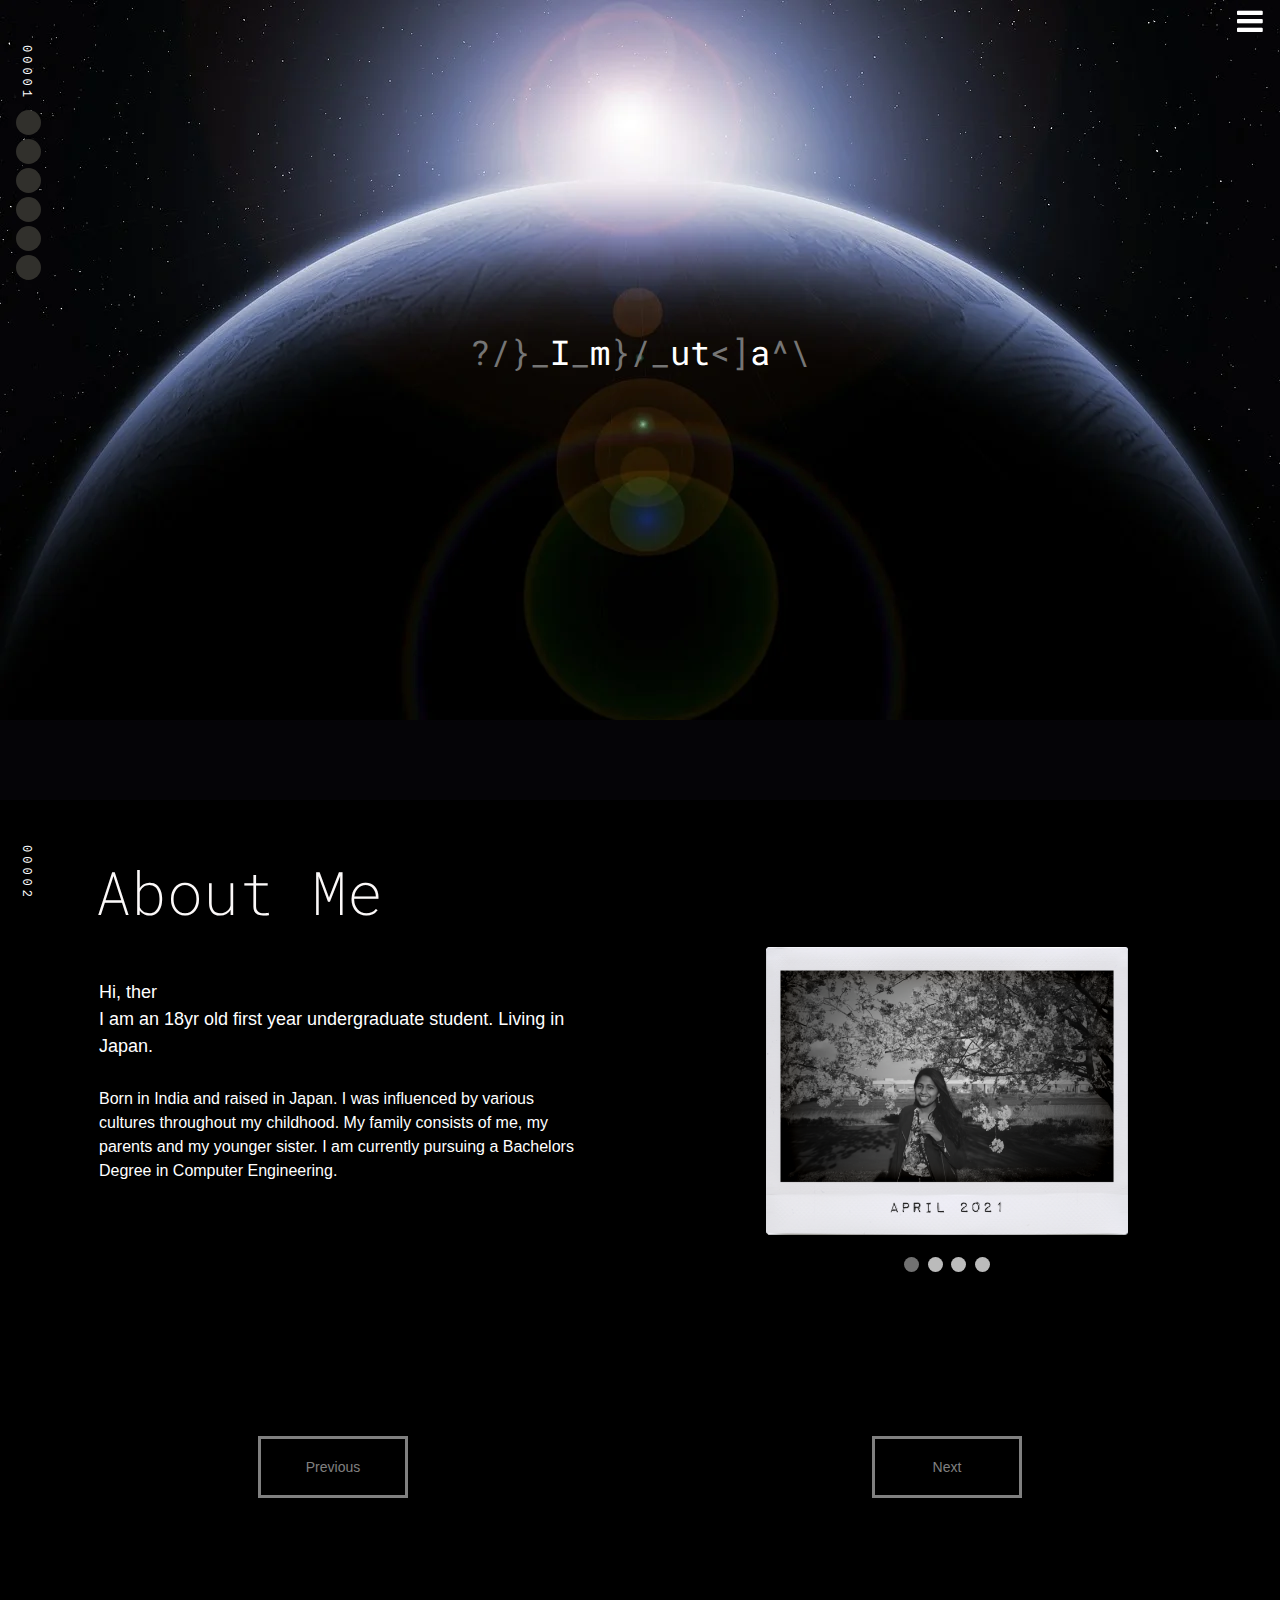
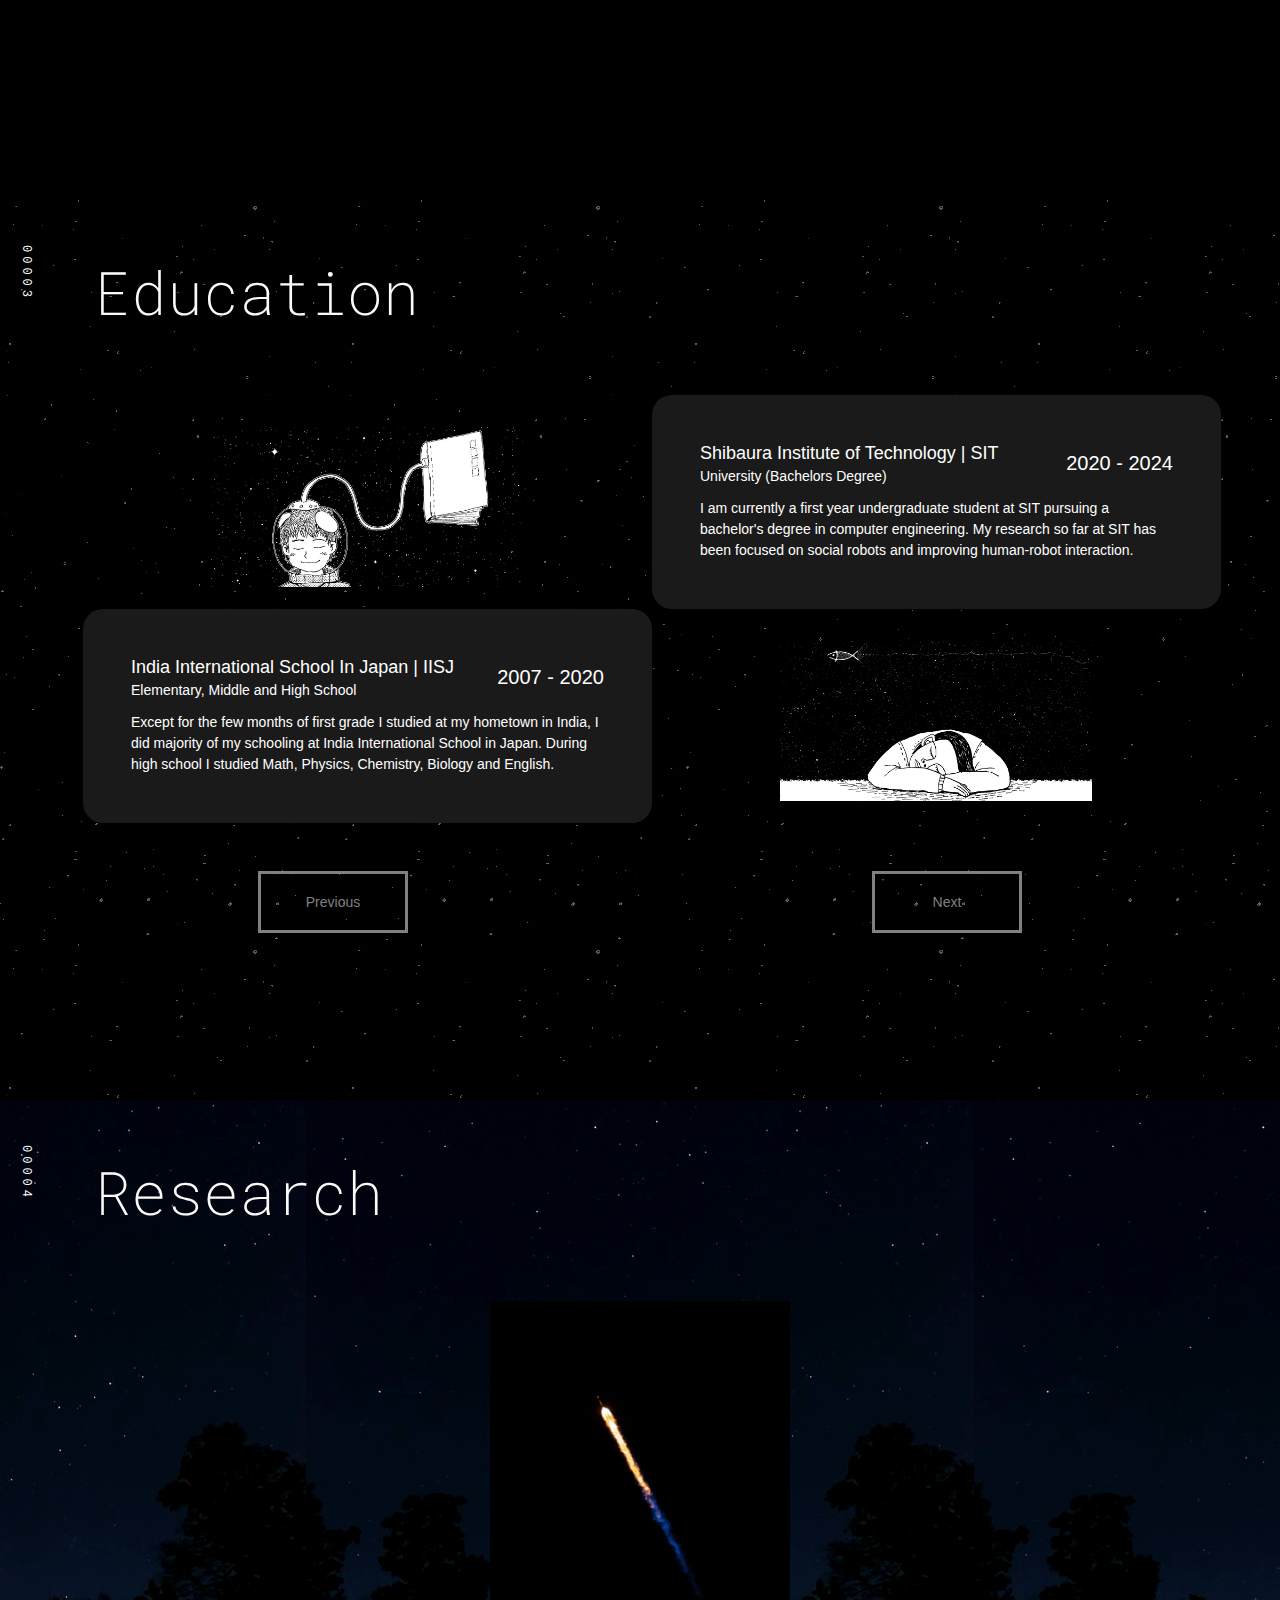
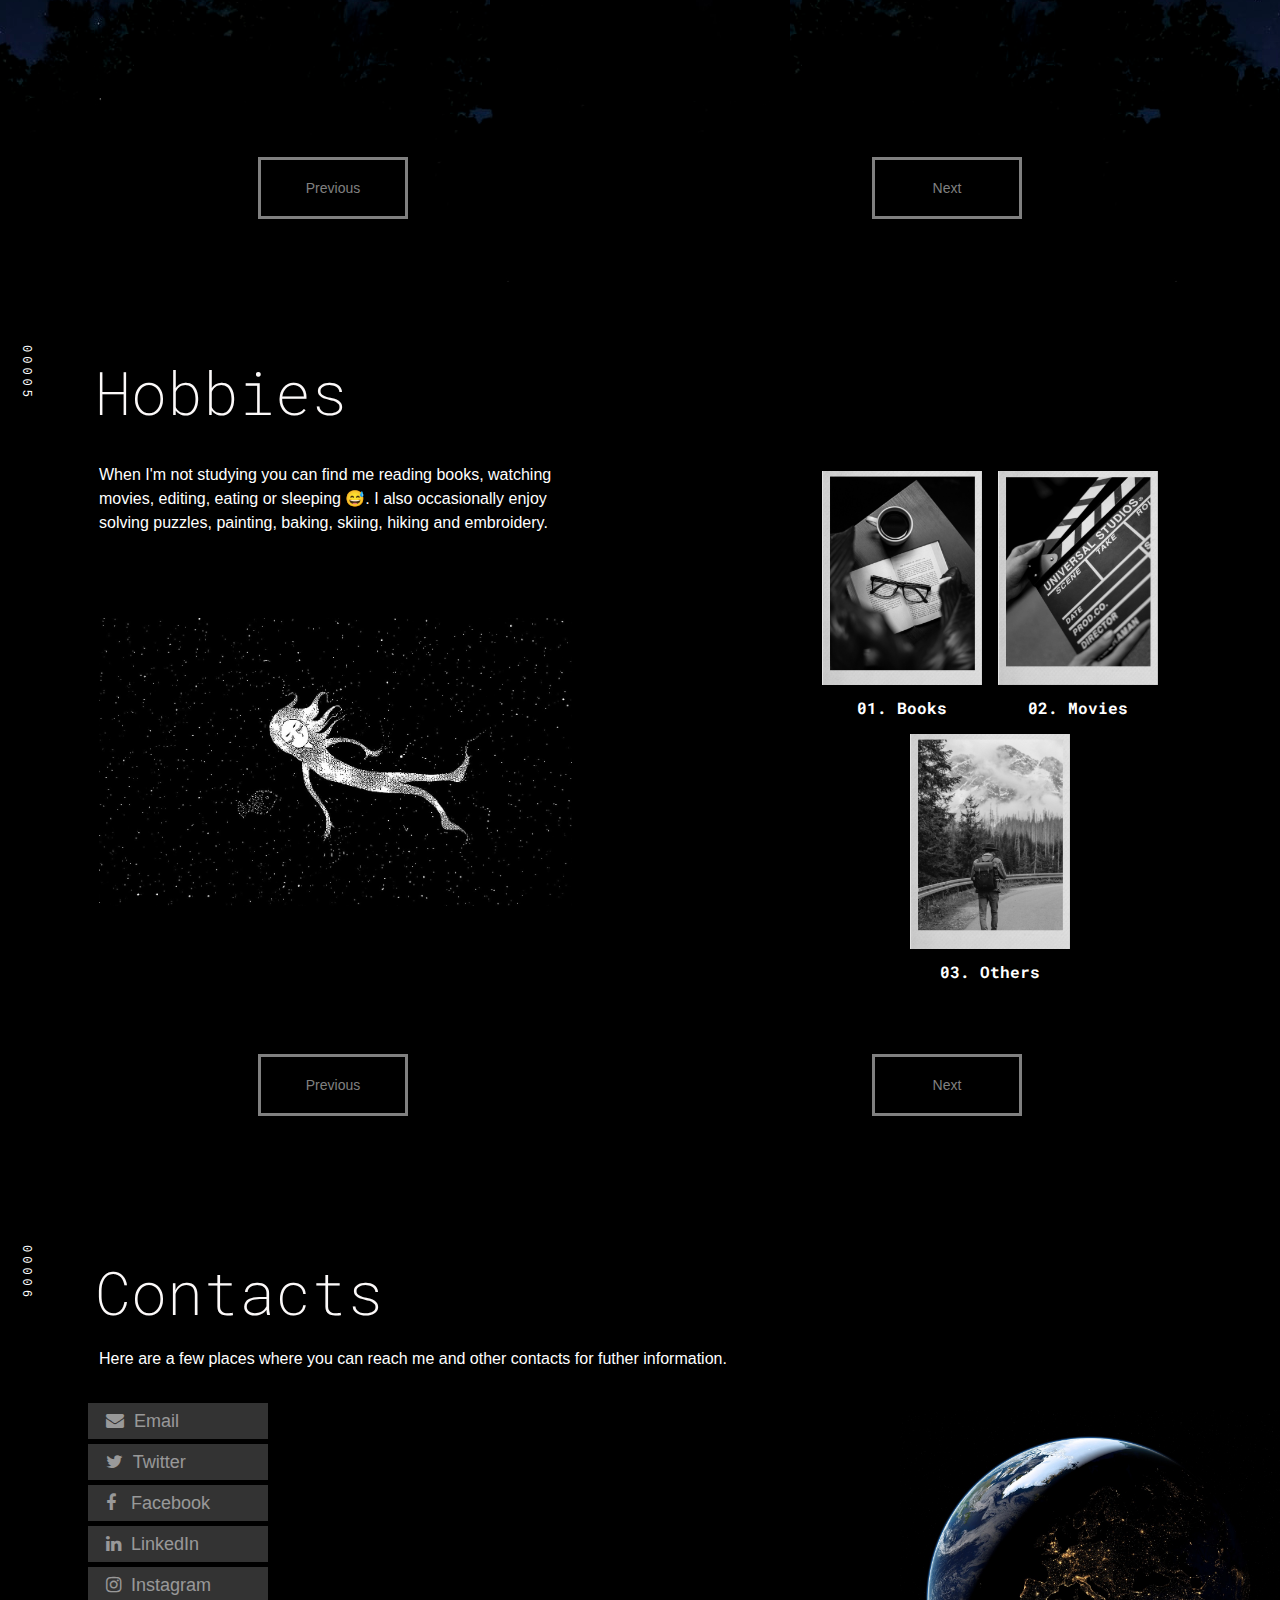
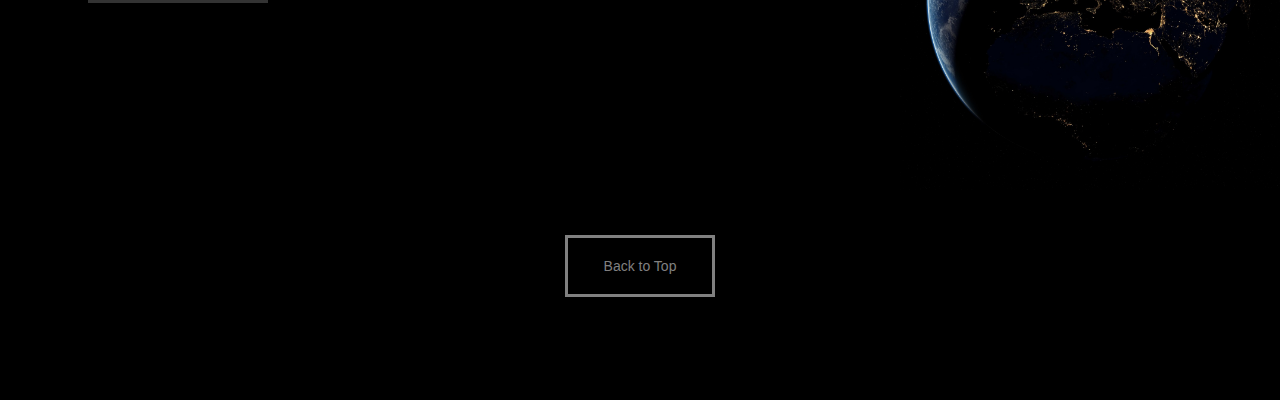
<file: index.html>
<!doctype html>
<html>
<head>
<meta charset="UTF-8">
<title>About Me - Kiruthika </title>
<meta name="viewport" content="width=device-width, initial-scale=0.5">
<link href="http://fonts.googleapis.com/css?family=Open+Sans:400,300,300italic,400italic,600italic,600,700,700italic" rel="stylesheet" type="text/css">
<link href="https://fonts.googleapis.com/css?family=Josefin+Sans:400,700">
<link href="https://fonts.googleapis.com/css?family=Roboto+Mono:100" rel="stylesheet">
<link href="http://fonts.cdnfonts.com/css/sofia-pro" rel="stylesheet">
<link href="https://cdnjs.cloudflare.com/ajax/libs/font-awesome/4.7.0/css/font-awesome.min.css" rel="stylesheet">
<style>
@import url(about_new.css);
</style>
</head>

<body>

<nav class="navigation">
    <a href="#Welcome"><span class="dot"></span></a>
    <a href="#AboutMe"><span class="dot"></span></a>
    <a href="#Education"><span class="dot"></span></a>
    <a href="#Research"><span class="dot"></span></a>
    <a href="#Hobbies"><span class="dot"></span></a>
    <a href="#Contact"><span class="dot"></span></a>
</nav>

<div id="mySidenav" class="sidenav">
  <a href="javascript:void(0)" class="closebtn" onclick="closeNav()">&times;</a>
  <a href="#Welcome"> 01 Welcome</a>
  <a href="#AboutMe"> 02 About Me</a>
  <a href="#Education"> 03 Education</a>
  <a href="#Research"> 04 Research</a>
  <a href="#Hobbies" class="menu_hobbies"> 05 Hobbies</a>
    <ul class="list_hobbies">
      <a href="books.html" target="_blank">&nbsp 1.Books </a>
      <a href="movies.html" target="_blank">&nbsp 2.Movies </a>
      <a href="others.html" target="_blank">&nbsp 3.Others </a>
    </ul>
  <a href="#Contact"> 06 Contact</a>
</div>

<span class="nav_menu" onclick="openNav()"><i class="fa fa-bars" aria-hidden="true"></i> </span>
<!-- <span class="dark_mode_toggle" onclick="toggleDarkMode()"><i class="fa fa-moon-o" aria-hidden="true"></i></span> -->

<!-- WELCOME PAGE -->
<section class="section1" id="Welcome">
  <div class="lines">
  <div class="line"></div>
  <div class="line"></div>
  <div class="line"></div>
  <div class="line"></div>
  </div>
  <div class="text-center">
  <div class="number">00001</div>
  <div class="text title_container"> Hi, I'm Kiruthika </div>
  </div>
  <br><br>
</section>

<!-- ABOUT ME -->
<section class="section2" id="AboutMe">
<div class="number">00002</div>
<p id="name2"> About Me </p>
<div class="split_grid">
  <div class="left_container">
  <h1>Hi, there!</h1>
  <p id="text1"> I am an 18yr old first year undergraduate student. Living in Japan. <br><br> </p>
  <p id="text2"> Born in India and raised in Japan. I was influenced by various
  cultures throughout my childhood. My family consists of me, my parents and my
  younger sister. I am currently pursuing a Bachelors Degree in Computer Engineering.  </br> </p>
  </div>
  <div class="right_container">
    <!-- Slideshow container -->
      <div class="slideshow-container">
          <div class="mySlides fade">
              <img src="Images/1.PNG"class="slideshow_images" alt="Image of Me(Kiruthika)"/>
          </div>

          <div class="mySlides fade">
              <img src="Images/3.PNG" class="slideshow_images" alt="Image of me and my sister after skiing"/>
          </div>

          <div class="mySlides fade">
              <img src="Images/2.PNG" class="slideshow_images" alt="Image of me and my friend in the beach running away"/>
          </div>

          <div class="mySlides fade">
              <img src="Images/4.PNG" class="slideshow_images" alt="Image of my back facing camera looking at river">
          </div>
      </div>
      <br>
      <!-- The dots/circles -->
      <div class="text-center">
          <span class="pic_dot" onclick="currentSlide(1)"></span>
          <span class="pic_dot" onclick="currentSlide(2)"></span>
          <span class="pic_dot" onclick="currentSlide(3)"></span>
          <span class="pic_dot" onclick="currentSlide(4)"></span>
        </div>
  </div>
</div>
<div class="split_grid prev-next">
  <div class="left_container text-center center-align boxed text_anchor"><a href="#Welcome"> Previous </a></div>
  <div class = "right_container text-center center-align boxed text_anchor"><a href="#Education"> Next </a></div>
</div>
</section>

<!-- EDUCATION -->
<section class="section3" id="Education">
<div class="number">00003</div>
<p id="name2"> Education </p>
<div class="timeline">
    <div class="education_grid">
    <div class="education_1"><img class="education_image" src="Images/tired.png" alt="Image of person lying on the desk"></div>
    <div class="education_container_1">
      <div class="education_container_box">

          <div class="education_block">
            <p class="institute">India International School In Japan | IISJ </p>
            <p class="institute_role"> Elementary, Middle and High School</p>
          </div>
          <div class="education__item">
            <div class="education__time">2007 - 2020</div>
          </div>
        </div>

        <div class="details">
          Except for the few months of first grade I studied at my hometown in India,
          I did majority of my schooling at India International School in Japan.
          During high school I studied Math, Physics, Chemistry, Biology and English.
        </div>
      </div>

      <div class="education_2"><img class="education_image" src="Images/study.png" alt="Image of person and a book"></div>
      <div class="education_container_2">
        <div class="education_container_box">

          <div class="education_block">
            <p class="institute">Shibaura Institute of Technology | SIT </p>
            <p class="institute_role">University (Bachelors Degree)</p>
            </div>
          <div class="education__item">
            <div class="education__time">2020 - 2024</div>
          </div>
        </div>

        <div class="details">
          I am currently a first year undergraduate student at SIT pursuing a bachelor's
          degree in computer engineering. My research so far at SIT has been focused
          on social robots and improving human-robot interaction.
        </div>
      </div>
    </div>
  </div>
  <div class="split_grid prev-next">
    <div class="left_container text-center center-align boxed text_anchor"><a href="#AboutMe"> Previous </a></div>
    <div class = "right_container text-center center-align boxed text_anchor"><a href="#Research"> Next </a></div>
  </div>
</section>

<!-- RESEARCH -->
<section class="section4" id="Research">
<div class="number">00004</div>
<p id="name2"> Research </p>
<div class="research_card_container text_anchor">
<div class="research_card">
  <div class="imgBox">
    <img src="Images/spaceX.jpeg" alt="Image of spaceX rocket">
    <img src="Images/robot1.jpeg" alt="Image of robot">
  </div>
  <div class="details">
    <div class="content">
      <p id="text1" class="text-center">Effect of Emotion Synchronization for Robot Facial Expressions<br><br></p>
      <p id="text3"> With the recent developments in fields like Artificial Intelligence and Robotics,
         the rise of social robots is not far away. For social robots to establish better
         human interaction, they must be able to interact with people casually. In this
         research, we introduce the idea of empathy in robots by syncing our emotions with the
         robot's facial expression. </p>
         <br><br>
      <span><a href="https://www.springer.com/gp/book/9783030786410" target="_blank">Click here to read full paper</a></span>
    </div>
  </div>
</div>
</div>
<div class="split_grid prev-next">
  <div class="left_container text-center center-align boxed text_anchor"><a href="#Research"> Previous </a></div>
  <div class = "right_container text-center center-align boxed text_anchor"><a href="#Contact"> Next </a></div>
</div>
</section>

<!-- HOBBIES -->
<section class="section5" id="Hobbies">
<div class="number">00005</div>
<p id="name2"> Hobbies </p>
<div class="hobbies_grid">
  <div class="hobbies_text" id="text2">
    When I'm not studying you can find me reading books, watching movies,
    editing, eating or sleeping 😅.
    I also occasionally enjoy solving puzzles, painting, baking, skiing, hiking
    and embroidery.
  </div>
  <div class="hobbies_grid_image">
    <img class="hobby_image" src="Images/girl.jpg" alt="girl sleeping or falling down">
  </div>
  <div class="hobbies_nav">
    <div class="hobbies_cards_flex">
        <div class="hobbies_card">
          <a href="books.html">
            <img class="hobbies_nav_image" src="Images/books.png" alt="Image of book"/>
            <span class="caption text_anchor text-center"> 01. Books </span></a>
        </div>
        <div class="hobbies_card">
          <a href="movies.html">
          <img class="hobbies_nav_image" src="Images/movies.png" alt="Image of movie"/>
          <span class="caption text_anchor text-center"> 02. Movies </span></a>
        </div>
        <div class="hobbies_card">
          <a href="others.html">
          <img class="hobbies_nav_image" src="Images/hiking.png" alt="Image showing hiking"/>
          <span class="caption text_anchor text-center">03. Others </span></a>
        </div>
      </div>
  </div>
</div>
<div class="split_grid prev-next">
  <div class="left_container text-center center-align boxed text_anchor"><a href="#Research"> Previous </a></div>
  <div class = "right_container text-center center-align boxed text_anchor"><a href="#Contact"> Next </a></div>
</div>
</section>

<!-- CONTACT -->
<section class="section6" id="Contact">
<div class="number">00006</div>
<p id="name2"> Contacts </p>
<div class="contacts_text" id="text2">
    Here are a few places where you can reach me and other contacts
    for futher information.
</div>
<div class="social-icons">
  <a href="mailto:xyz@yahoo.com" target="_blank"><i class="fa fa-envelope" aria-hidden="true"></i>&nbsp Email </a>
  <a href="https://twitter.com/" target="_blank"><i class="fa fa-twitter"></i>&nbsp Twitter</a>
  <a href="https://www.facebook.com/" target="_blank"><i class="fa fa-facebook"></i>&nbsp &nbspFacebook</a>
  <a href="https://www.linkedin.com/" target="_blank"><i class="fa fa-linkedin"></i>&nbsp   LinkedIn</a>
  <a href="https://www.instagram.com/" target="_blank"><i class="fa fa-instagram"></i>&nbsp   Instagram</a>
</div>
<br><br><br><br>
<a href=#Welcome><div class="boxed center-align text-center text_anchor"> Back to Top </a></div>

<!-- FOOTER -->
<!-- <footer class="footer">
  <div class="map">
      <iframe src="https://www.google.com/maps/embed?pb=!1m18!1m12!1m3!1d3241.6687043441125!2d139.7948506!3d35.660533199999996!2m3!1f0!2f0!3f0!3m2!1i1024!2i768!4f13.1!3m3!1m2!1s0x601889a07930e2f9%3A0x62e41ee20b961991!2sShibaura%20Institute%20of%20Technology%20Toyosu%20Campus!5e0!3m2!1sen!2sjp!4v1622080883888!5m2!1sen!2sjp" width="600" height="450" style="border:0;" allowfullscreen=""></iframe>
  </div>
</footer> -->

<script  src="./about.js"></script>
</body>
</html>
</file>
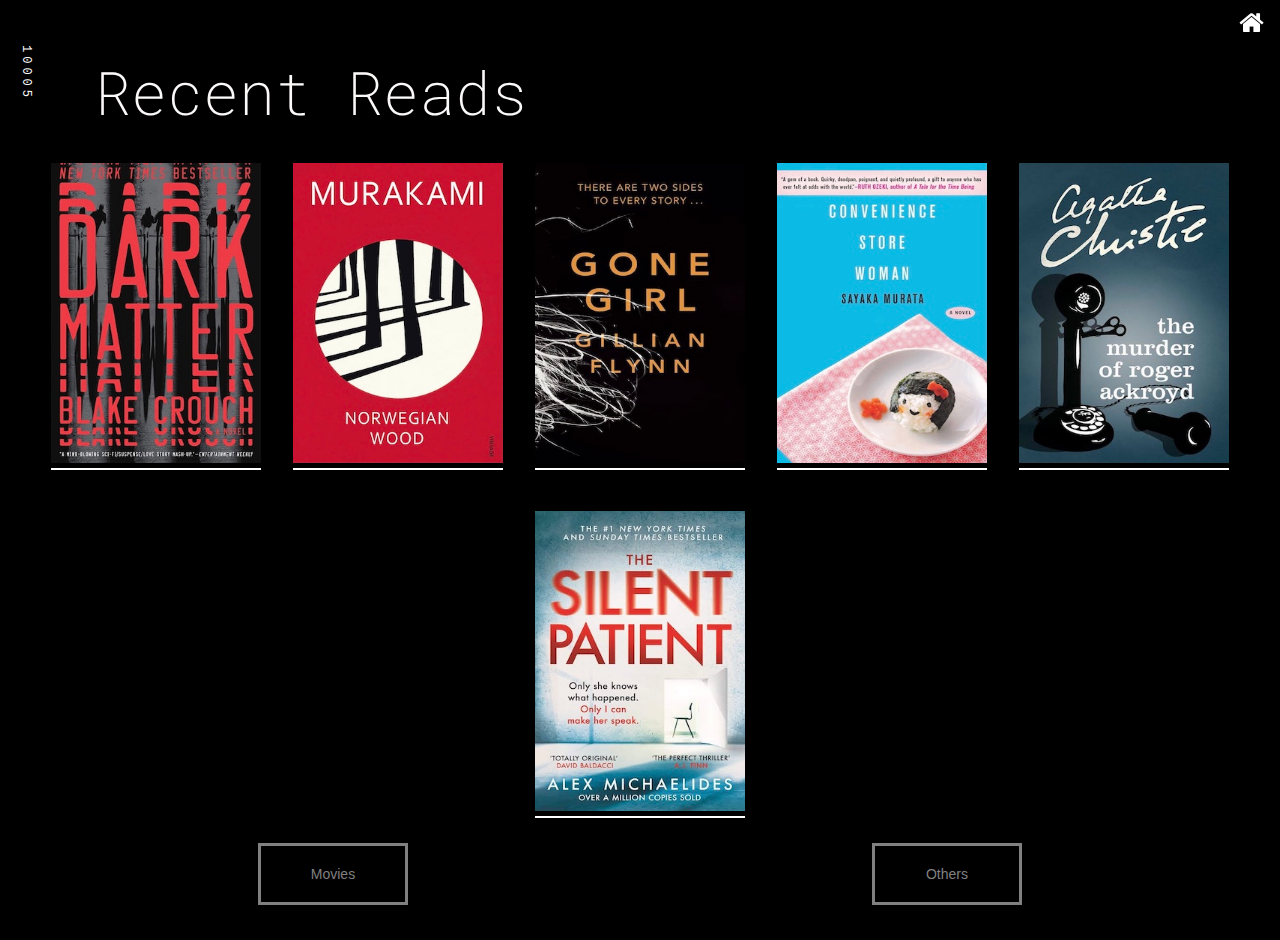
<file: books.html>
<!doctype html>
<html>
<head>
<link href="https://fonts.googleapis.com/css?family=Roboto+Mono:100" rel="stylesheet">
<link href="https://cdnjs.cloudflare.com/ajax/libs/font-awesome/4.7.0/css/font-awesome.min.css" rel="stylesheet">
<style>
@import url(about_new.css);
</style>
<meta name="viewport" content="width=device-width, initial-scale=0.5">
</head>
<body>
<section class="section_hobbies" id="books">
<div class="number">10005 </div>
<p id="name2"> Recent Reads </p>
<span class="nav_menu"><a class="text_anchor" href="index.html#Hobbies"><i class="fa fa-home" aria-hidden="true"></a></i></span>
<!-- <span class="dark_mode_toggle" onclick="toggleDarkMode()"><i class="fa fa-moon-o" aria-hidden="true"></i></span> -->
  <div class="hobbies_cards_flex">
    <div class="card">
        <div class="card-front">
          <img class="poster" src="Images/books/darkmatter.jpg" alt="book cover of dark matter"/>
        </div>
        <div class="card-back">
            <h2>Dark Matter <br> <span> Authour: Blake Crouch <br>
            <br> Genres <br> Science Fiction, Thriller </span> </h2>
        </div>
        <p class="seperate_line"></p>
      </div>

    <div class="card">
        <div class="card-front">
          <img class="poster" src="Images/books/murakami.jpg" alt="book cover of Norwegian Woods"/>
        </div>
        <div class="card-back">
            <h2>Norwegian Wood <br> <span>Authour: Haruki Murakami <br>
            <br> Genres <br> Fiction, Romance Novel</span> </h2>
        </div>
        <p class="seperate_line"></p>
      </div>

      <div class="card">
          <div class="card-front">
            <img class="poster" src="Images/books/gonegirl.jpg" alt="book cover of gone girl"/>
          </div>
          <div class="card-back">
              <h2>Gone Girl <br> <span>Authour: Gillian Flynn <br>
              <br> Genres <br> Mystery, Drama, Thriller </span> </h2>
          </div>
          <p class="seperate_line"></p>
        </div>

        <div class="card">
            <div class="card-front">
              <img class="poster" src="Images/books/convinience.jpg" alt="book cover of convinience store woman"/>
            </div>
            <div class="card-back">
                <h2> Convienience Store Woman <br> <span>Authour: Sayaka Murata<br>
                <br> Genres <br> Literary Fiction </span> </h2>
            </div>
            <p class="seperate_line"></p>
          </div>

      <div class="card">
          <div class="card-front">
            <img class="poster" src="Images/books/agatha.jpg" alt="book cover of The Murder of Roger Ackroyd"/>
          </div>
          <div class="card-back">
              <h2> The Murder of Roger Ackroyd<br> <span>Authour: Agatha Christie<br>
              <br> Genres <br> Mystery, Crime, Detective </span> </h2>
          </div>
          <p class="seperate_line"></p>
        </div>

        <div class="card">
            <div class="card-front">
              <img class="poster" src="Images/books/silentpatient.jpg" alt="book cover of the silent patients"/>
            </div>
            <div class="card-back">
                <h2> The Silent Patient <br> <span>Authour: Alex Michaelides<br>
                <br> Genres <br> Suspense, Thriller, Mystery </span> </h2>
            </div>
            <p class="seperate_line"></p>
          </div>
  </div>
  <div class="split_grid prev-next">
    <div class="left_container text-center center-align boxed text_anchor"><a href="movies.html"> Movies </a></div>
    <div class = "right_container text-center center-align boxed text_anchor"><a href="others.html"> Others </a></div>
  </div>
<script src="./about.js"></script>
</body>
</html>
</file>
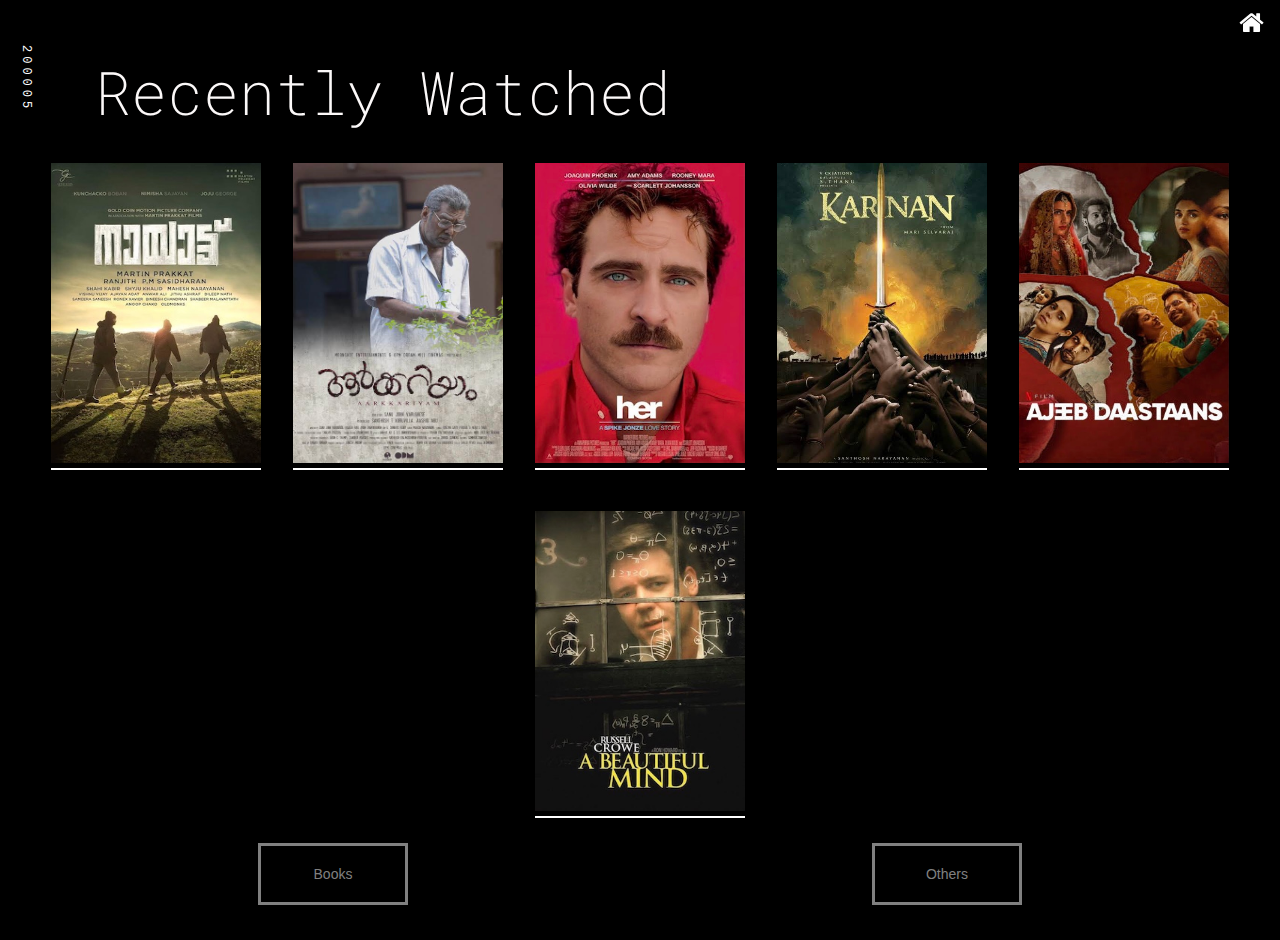
<file: movies.html>
<!doctype html>
<html>
<head>
<link href="https://fonts.googleapis.com/css?family=Roboto+Mono:100" rel="stylesheet">
<link href="https://cdnjs.cloudflare.com/ajax/libs/font-awesome/4.7.0/css/font-awesome.min.css" rel="stylesheet">
<style>
@import url(about_new.css);
</style>
<meta name="viewport" content="width=device-width, initial-scale=0.5">
</head>
<body>
  <section class="section_hobbies" id="movies">
  <div class="number">200005 </div>
  <p id="name2"> Recently Watched </p>
  <span class="nav_menu"><a class="text_anchor" href="index.html#Hobbies"><i class="fa fa-home" aria-hidden="true"></a></i></span>
  <!-- <span class="dark_mode_toggle" onclick="toggleDarkMode()"><i class="fa fa-moon-o" aria-hidden="true"></i></span> -->

  <div class="hobbies_cards_flex">
    <div class="card">
      <div class="card-front">
        <img class="poster" src="Images/movies/nayattu.jpg" alt="nayattu movie poster"/>
      </div>
      <div class="card-back">
          <h2>Nayattu<br><span>Language: Malayalam <br>
          <br> Genres <br> Thriller, Mystery, Crime </span> </h2>
      </div>
      <p class="seperate_line"></p>
    </div>

    <div class="card">
      <div class="card-front">
        <img class="poster" src="Images/movies/aarkariyam.jpg" alt="aarkariyam movie poster"/>
      </div>
      <div class="card-back">
          <h2> Aarkariyam <br><span>Language: Malayalam <br>
          <br> Genres <br> Comedy, Drama </span></h2>
      </div>
      <p class="seperate_line"></p>
    </div>

    <div class="card">
        <div class="card-front">
          <img class="poster" src="Images/movies/her.jpg" alt="her movie poster"/>
        </div>
        <div class="card-back">
            <h2>Her<br> <span>Language: English<br>
            <br> Genres <br> Romance, Science Fiction </span></h2>
        </div>
        <p class="seperate_line"></p>
      </div>

      <div class="card">
        <div class="card-front">
          <img class="poster" src="Images/movies/karnan.jpg" alt="Karnan movie poster"/>
        </div>
        <div class="card-back">
            <h2> Karnan <br><span>Language: Tamil <br>
            <br> Genres <br> Action, Drama </span> </h2>
        </div>
        <p class="seperate_line"></p>
      </div>

    <div class="card">
      <div class="card-front">
        <img class="poster" src="Images/movies/ajeebdastaans.jpg" alt="Ajeeb Dastaans movie poster"/>
      </div>
      <div class="card-back">
          <h2> Ajeeb Dastaans <br><span>Language: Hindi <br>
          <br> Genres <br> Short Films, Social Issues, Drama </span> </h2>
      </div>
      <p class="seperate_line"></p>
    </div>


    <div class="card">
      <div class="card-front">
        <img class="poster" src="Images/movies/beautifulmind.jpg" alt="beautiful mind movie poster"/>
      </div>
      <div class="card-back">
          <h2>A Beautiful Mind <br><span>Language: English <br>
          <br> Genres <br> Drama, Historical Film </span> </h2>
      </div>
      <p class="seperate_line"></p>
    </div>
  </div>

  <div class="split_grid prev-next">
    <div class="left_container text-center center-align boxed text_anchor"><a href="books.html"> Books </a></div>
    <div class = "right_container text-center center-align boxed text_anchor"><a href="others.html"> Others </a></div>
  </div>
<script src="./about.js"></script>
</body>
</html>
</file>
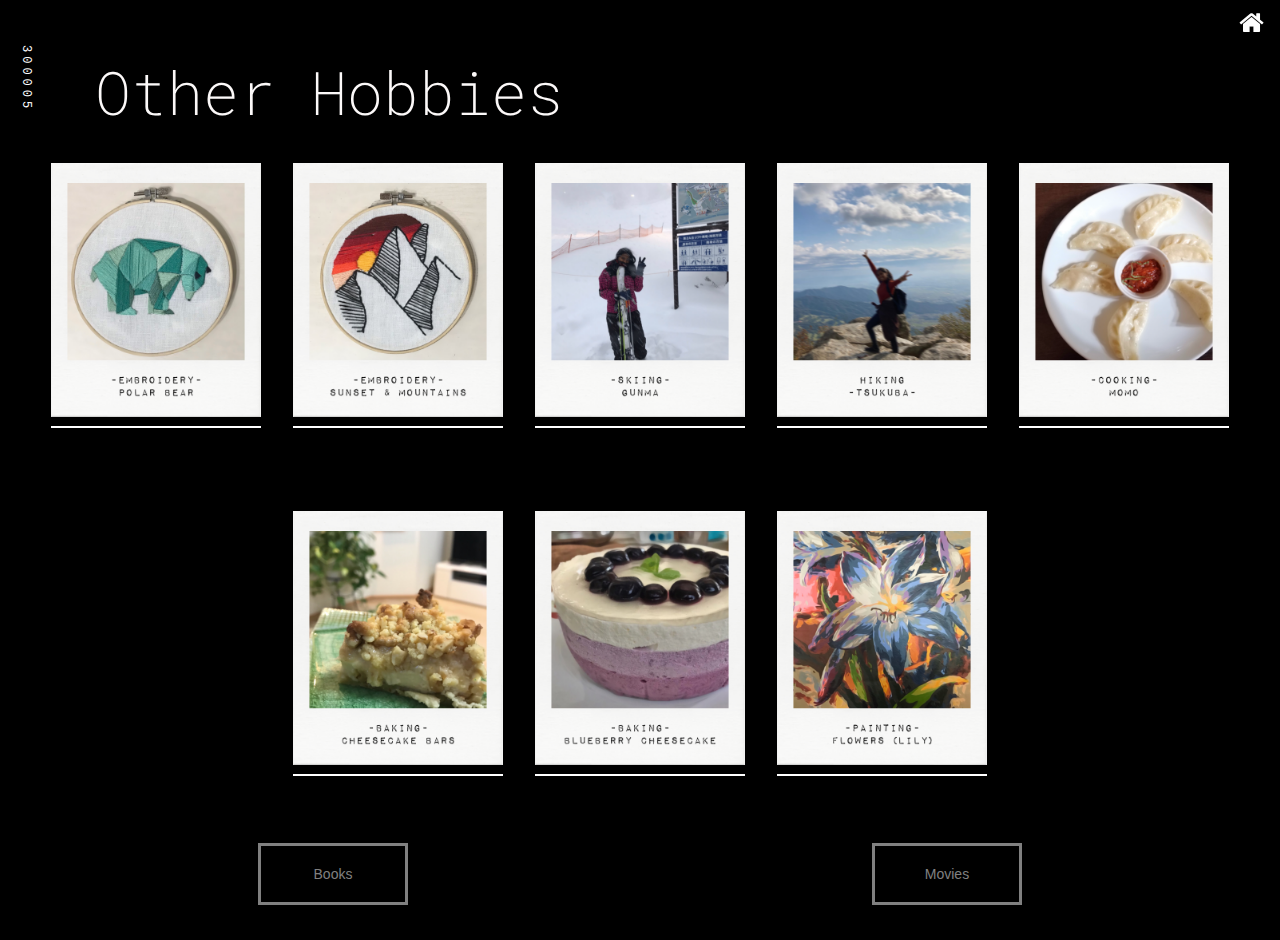
<file: others.html>
<!doctype html>
<html>
<head>
<link href="https://fonts.googleapis.com/css?family=Roboto+Mono:100" rel="stylesheet">
<link href="https://cdnjs.cloudflare.com/ajax/libs/font-awesome/4.7.0/css/font-awesome.min.css" rel="stylesheet">
<style>
@import url(about_new.css);
</style>
<meta name="viewport" content="width=device-width, initial-scale=0.5">
</head>
<body>
  <section class="section_hobbies" id="others">
  <div class="number"> 300005 </div>
  <p id="name2"> Other Hobbies </p>
  <span class="nav_menu"><a class="text_anchor" href="index.html#Hobbies"><i class="fa fa-home" aria-hidden="true"></a></i></span>
  <!-- <span class="dark_mode_toggle" onclick="toggleDarkMode()"><i class="fa fa-moon-o" aria-hidden="true"></i></span> -->

  <div class="hobbies_cards_flex">
    <div class="card">
        <img class="other_card" src="Images/others/polar_bear.PNG" alt="embroidered polar bear"/>
        <p class="seperate_line"></p>
    </div>
    <div class="card">
        <img class="other_card" src="Images/others/mountain.PNG" alt="embroidered sunset between mountains"/>
        <p class="seperate_line"></p>
    </div>
    <div class="card">
        <img class="other_card" src="Images/others/skiing.PNG" alt="image of me(kiruthika) in skii's"/>
        <p class="seperate_line"></p>
    </div>
    <div class="card">
        <img class="other_card" src="Images/others/hike.PNG" alt="image of hiking"/>
        <p class="seperate_line"></p>
    </div>
    <div class="card">
        <img class="other_card" src="Images/others/momo.PNG" alt="image of momo's"/>
        <p class="seperate_line"></p>
    </div>
    <div class="card">
        <img class="other_card" src="Images/others/cheesecake.PNG" alt="slice of lemon walnut cheescake"/>
        <p class="seperate_line"></p>
    </div>
    <div class="card">
        <img class="other_card" src="Images/others/blueberry.PNG" alt="blueberry cheesecake"/>
        <p class="seperate_line"></p>
    </div>
    <div class="card">
        <img class="other_card" src="Images/others/painting.PNG" alt="painting of flowers"/>
        <p class="seperate_line"></p>
    </div>
  </div>

  <div class="split_grid prev-next">
    <div class="left_container text-center center-align boxed text_anchor"><a href="books.html"> Books </a></div>
    <div class = "right_container text-center center-align boxed text_anchor"><a href="movies.html"> Movies </a></div>
  </div>
<script src="./about.js"></script>
</body>
</html>
</file>
